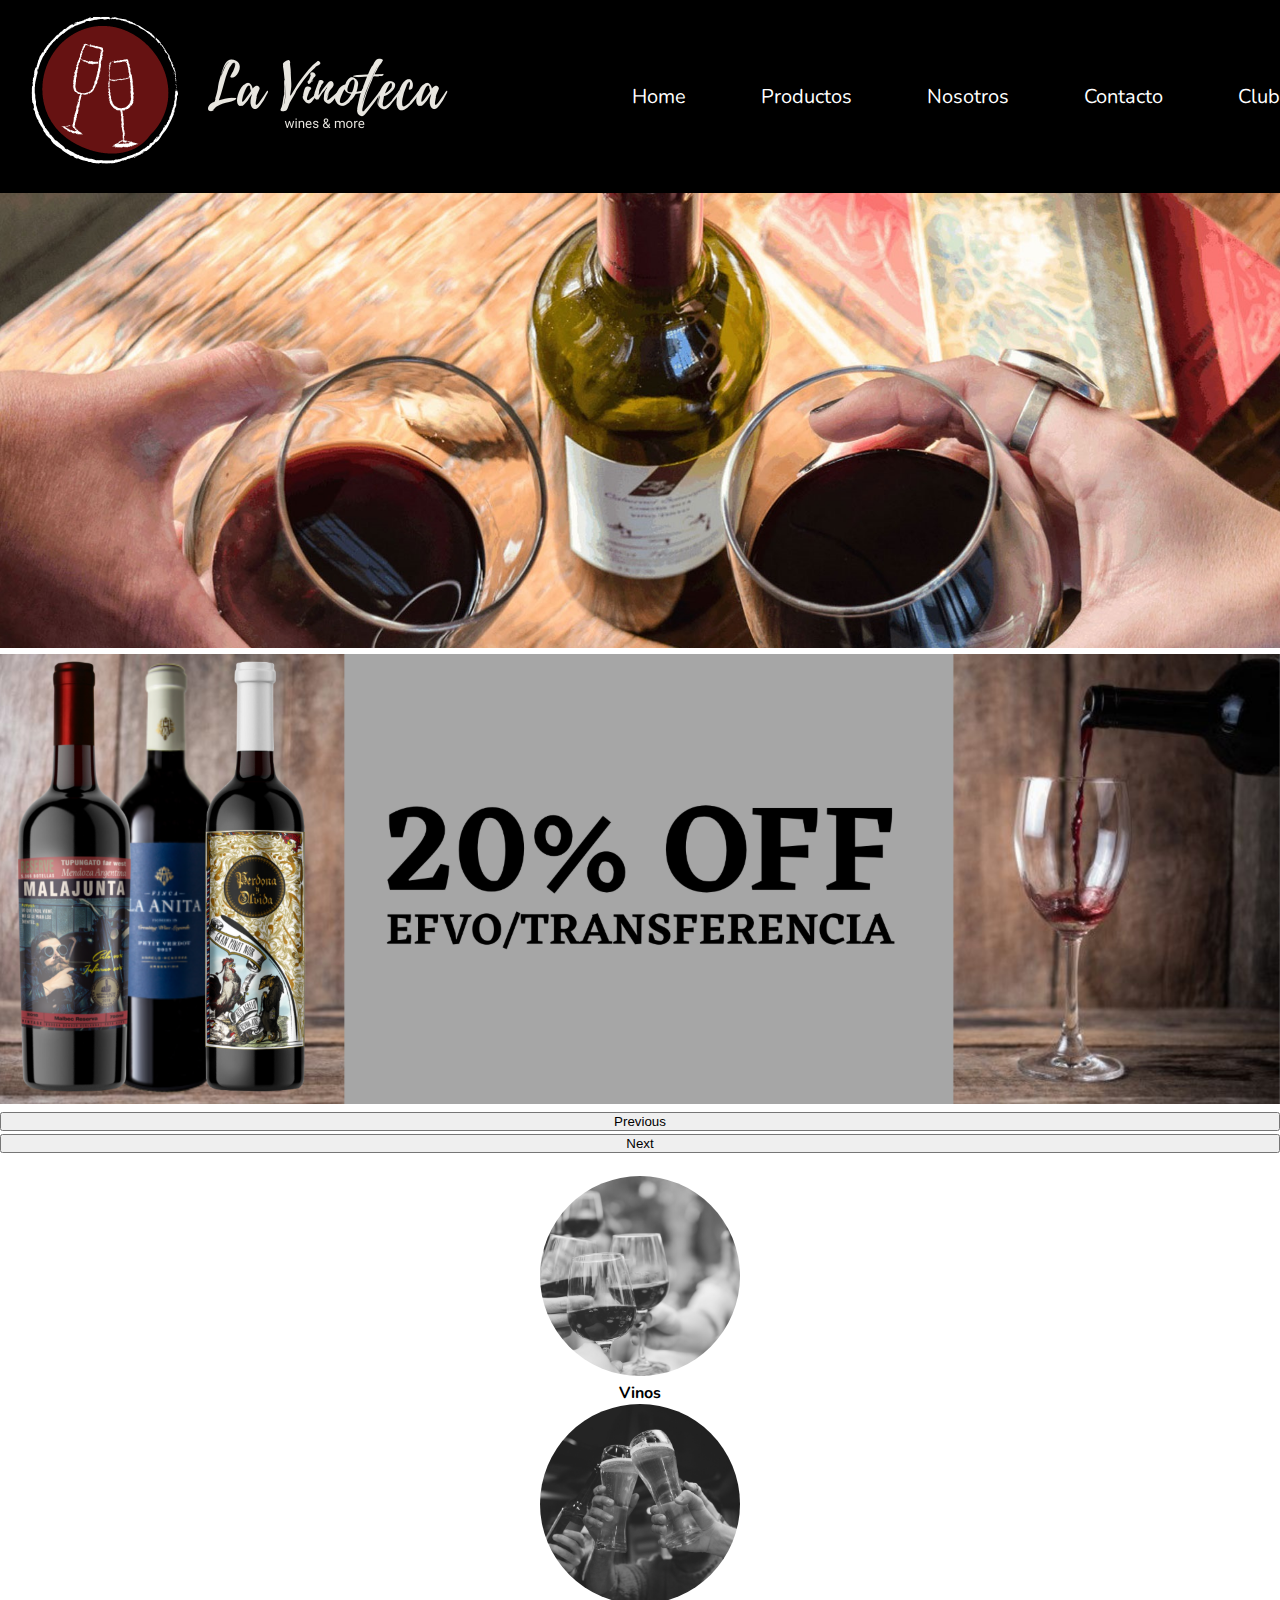
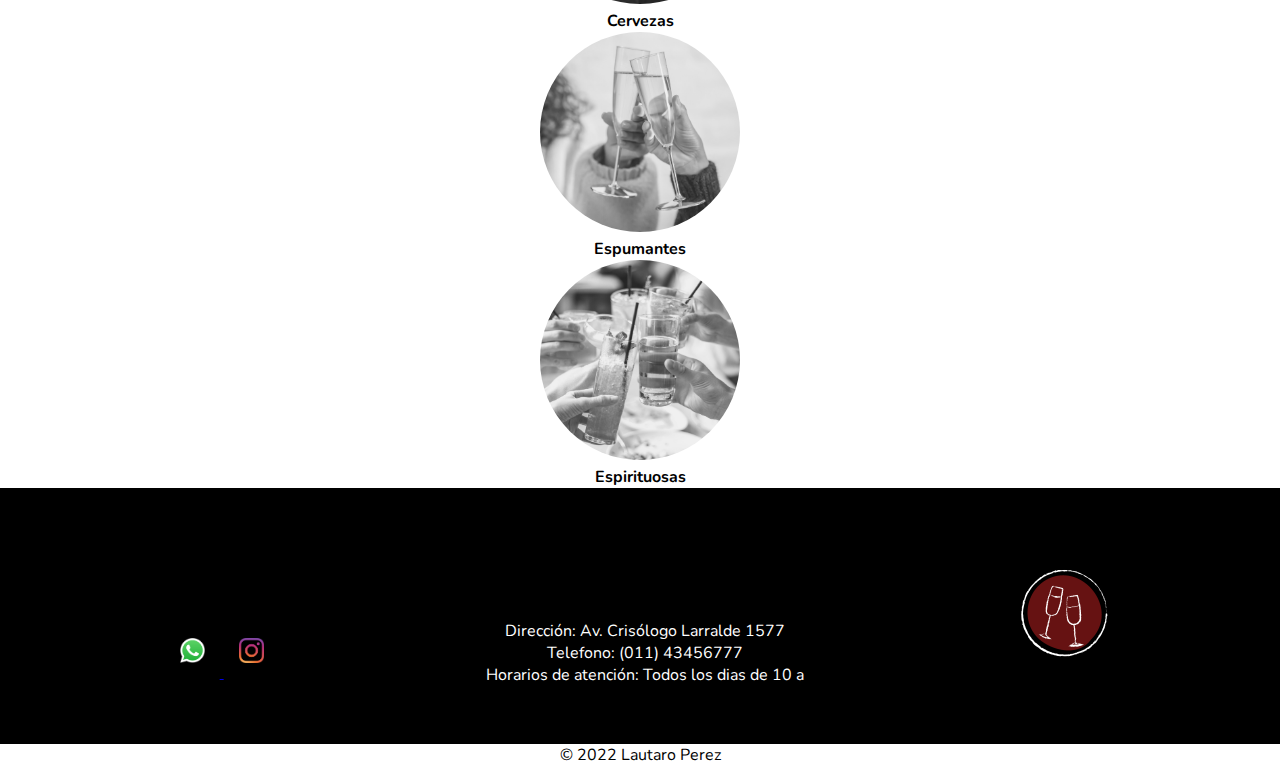
<file: index.html>
<!DOCTYPE html>
<html lang="en">

<head>

    <meta charset="UTF-8">
    <meta http-equiv="X-UA-Compatible" content="IE=edge">
    <meta name="viewport" content="width=device-width, initial-scale=1.0">

    <!--SEO-->
    <meta name="description" content="Este es el sitio de La Vinoteca. Encontrá acá la mejor calidad de vinos, cervezas, espumantes y más!">
    <meta name="keywords" content="html, index, winery, vinoteca, beer, cerveza, wine, vinos">

    <title>La Vinoteca</title>

    <!--Google Fonts-->
    <link href="https://fonts.googleapis.com/css2?family=Lato:wght@300&family=Nunito:wght@300&family=Roboto+Flex:opsz,wght@8..144,300&display=swap" rel="stylesheet">
    
    <!--Link Bootstrap css-->
    <link href="https://cdn.jsdelivr.net/npm/bootstrap@5.2.0-beta1/dist/css/bootstrap.min.css" rel="stylesheet" integrity="sha384-0evHe/X+R7YkIZDRvuzKMRqM+OrBnVFBL6DOitfPri4tjfHxaWutUpFmBp4vmVor" crossorigin="anonymous">
    <!--Link CSS-->
    <link rel="stylesheet" href="./styles/style.css">

</head>

<body>

<div id="gridlayout">

    <!----------HEADER---------->
    <header> 

        <div>
            <a href="index.html">
                <img src="./assets/img/logotitulo.png" alt="logo" class="imglogo"> 
            </a>
        </div>
       
        <nav> 
            <ul class="nav__ul">
                <li>
                    <a href="index.html">Home</a>
                </li>
                 <li>
                    <a href="pages/productos.html ">Productos</a>
                </li>
                <li>
                    <a href="pages/nosotros.html">Nosotros</a>
                </li>
                <li>
                    <a href="pages/contacto.html">Contacto</a>
                </li>
                <li>
                    <a href="pages/club.html">Club</a>
                </li>
            </ul>
            <img src="./assets/img/menuburger.png" alt="menuburger" id="menuburger">
        </nav> 

        <div id="oculto">
            <h1> La Vinoteca</h1> 
        </div>
         
    </header>

    <!----------MAIN---------->
    <main>

        <div id="carouselExampleControls" class="carousel slide" data-bs-ride="carousel">
            <div class="carousel-inner">
              <div class="carousel-item active">
                <img src="./assets/img/carrousel1.jpg" class="d-block w-100" alt="...">
              </div>
              <div class="carousel-item">
                <img src="./assets/img/carrousel2.png" class="d-block w-100" alt="...">
              </div>
            </div>
            <button class="carousel-control-prev" type="button" data-bs-target="#carouselExampleControls" data-bs-slide="prev">
              <span class="carousel-control-prev-icon" aria-hidden="true"></span>
              <span class="visually-hidden">Previous</span>
            </button>
            <button class="carousel-control-next" type="button" data-bs-target="#carouselExampleControls" data-bs-slide="next">
              <span class="carousel-control-next-icon" aria-hidden="true"></span>
              <span class="visually-hidden">Next</span>
            </button>
        </div>

        <br>

        <section class="container-fluid">
            <div class="container">
                <div class="row">
                    <article class="center col-lg-3 col-md-6 col-xs-12">
                        <a href="./pages/productos.html#vinos">
                            <img src="./assets/img/vinos.png" alt="Vinos" class="imghome">
                        </a> 
                        <p class="bold">Vinos</p>
                    </article>

                    <article class="center col-lg-3 col-md-6 col-xs-12">
                         <a href="./pages/productos.html#cervezas">
                            <img src="./assets/img/cervezas.png" alt="Cervezas" class="imghome">
                        </a>
                        <p class="bold">Cervezas</p>
                     </article>

                    <article class="center col-lg-3 col-md-6 col-xs-12">
                        <a href="./pages/productos.html#espumantes">
                            <img src="./assets/img/espumantes.png" alt="Espumantes" class="imghome">
                        </a>
                        <p class="bold">Espumantes</p>
                    </article>

                    <article class="center col-lg-3 col-md-6 col-xs-12">
                        <a href="./pages/productos.html#espirituosas">
                            <img src="./assets/img/espirituosas.png" alt="Espirituosas" class="imghome">
                        </a>
                        <p class="bold">Espirituosas</p>
                    </article> 
                </div>
            </div>

          
           
        </section>

    </main>

    <!----------FOOTER---------->
    <footer>

        <div class="footer--flex">

            <div class="footer__redes center">
            <a href="#">
                <img src="./assets/img/whatsapp.png" alt="whatsapp" class="imgredes">
            </a>
            <a href="#">
                <img src="./assets/img/instagram.png" alt="instagram" class="imgredes">
            </a>
            </div>

            <div class="footer__info center">
                <ul>
                    <li>
                        Dirección: Av. Crisólogo Larralde 1577
                    </li>
                    <li>
                        Telefono: (011) 43456777
                    </li>
                    <li>
                        Horarios de atención: Todos los dias de 10 a
                    </li>
                </ul>
            </div>
        
            <div class="footer__logo center">
                <a href="index.html">
                    <img src="./assets/img/logo.png" alt="logo">
                </a>
            </div>
        
        </div>
    
        <div class="center">
            <p>
                &copy; 2022 Lautaro Perez
            </p>
        </div>

    </footer>
    
</div>

<!--Link Bootstrap js-->
<script src="https://cdn.jsdelivr.net/npm/bootstrap@5.2.0-beta1/dist/js/bootstrap.bundle.min.js" integrity="sha384-pprn3073KE6tl6bjs2QrFaJGz5/SUsLqktiwsUTF55Jfv3qYSDhgCecCxMW52nD2" crossorigin="anonymous"></script>

</body>
</html>
</file>
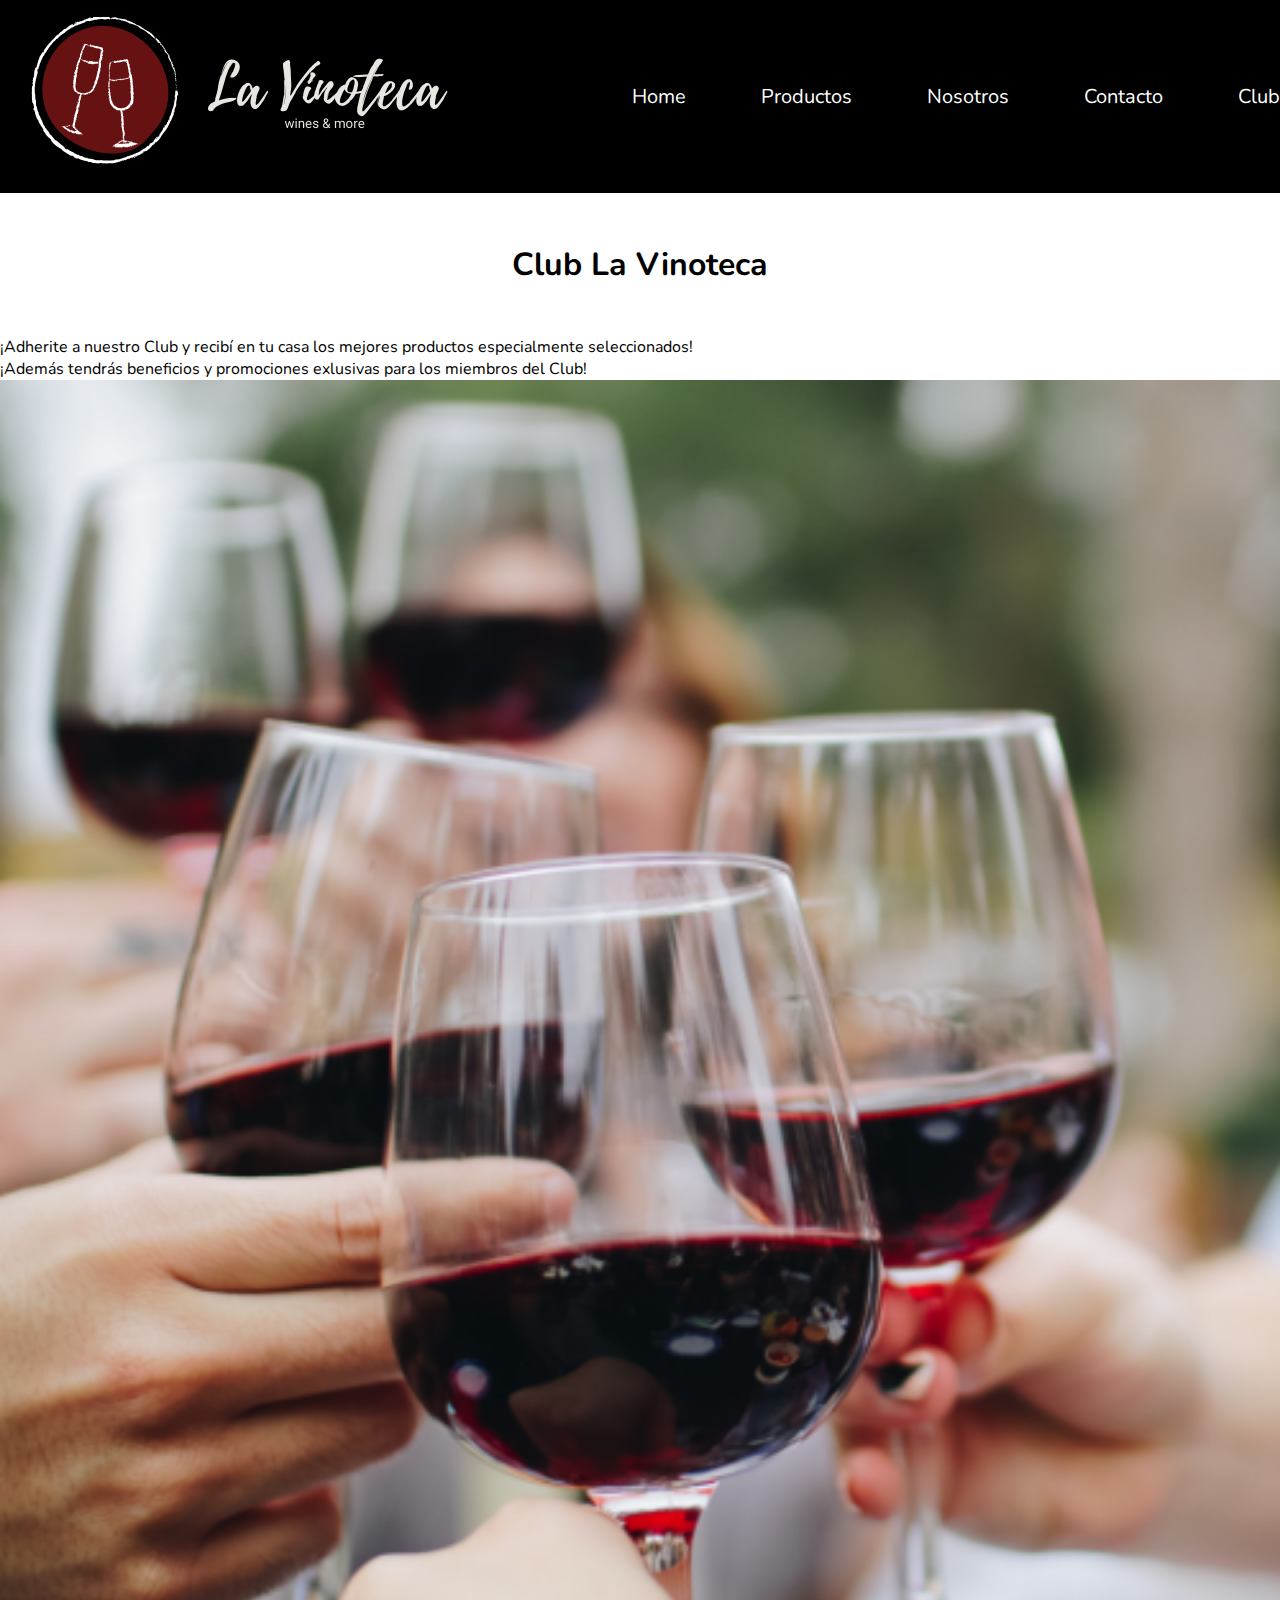
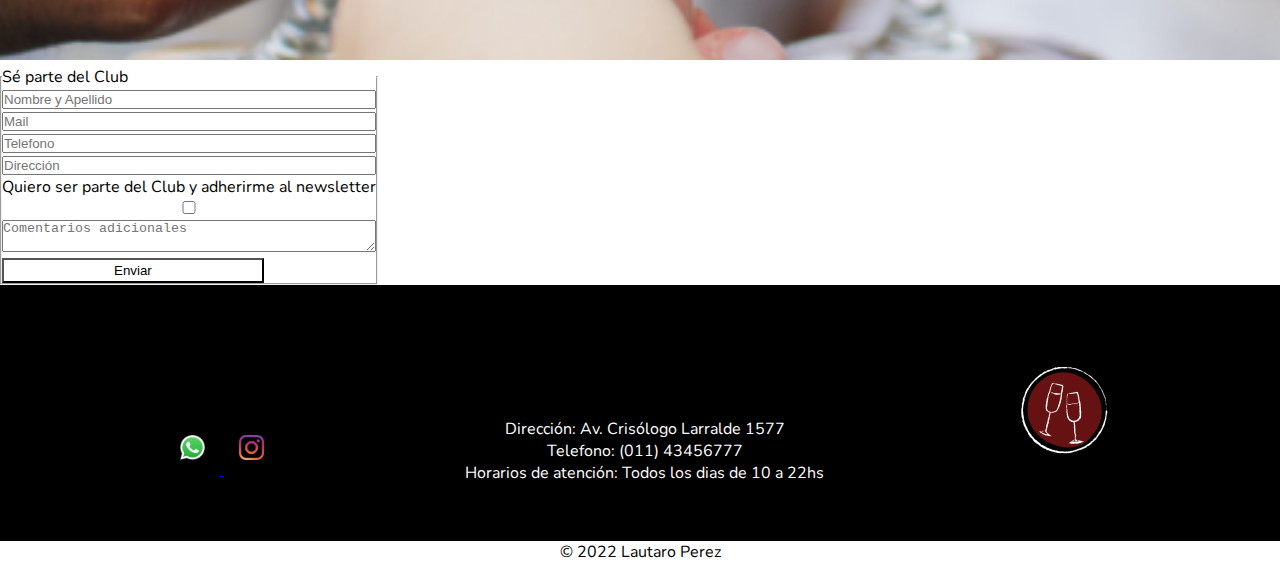
<file: pages/club.html>
<!DOCTYPE html>
<html lang="en">

<head>

    <meta charset="UTF-8">
    <meta http-equiv="X-UA-Compatible" content="IE=edge">
    <meta name="viewport" content="width=device-width, initial-scale=1.0">

    <!--SEO-->
    <meta name="description" content="Suscribite a nuestro Club y recibí en la comodidad de tu casa la mejor calidad en bebidas">
    <meta name="keywords" content="html, club, members, newsletter, wines, vinos, cervezas, beer, espumantes, sparkling, espirituosas, spirits">

    <title>Club La Vinoteca</title>


    <!--Google Fonts-->
    <link href="https://fonts.googleapis.com/css2?family=Lato:wght@300&family=Nunito:wght@300&family=Roboto+Flex:opsz,wght@8..144,300&display=swap" rel="stylesheet">
    <!--Link Bootstrap css-->
    <link href="https://cdn.jsdelivr.net/npm/bootstrap@5.2.0-beta1/dist/css/bootstrap.min.css" rel="stylesheet" integrity="sha384-0evHe/X+R7YkIZDRvuzKMRqM+OrBnVFBL6DOitfPri4tjfHxaWutUpFmBp4vmVor" crossorigin="anonymous">
    <!--Link CSS-->
    <link rel="stylesheet" href="../styles/style.css">
</head>

<body>

<div id="gridlayout">
    
    <!----------HEADER---------->
    <header>

        <div>
            <a href="../index.html">
                <img src="../assets/img/logotitulo.png" alt="logo" class="imglogo"> 
            </a>
        </div>
            
        <nav> 
            <ul class="nav__ul">
                <li>
                    <a href="../index.html">Home</a>
                </li>
                 <li>
                    <a href="productos.html ">Productos</a>
                </li>
                <li>
                    <a href="nosotros.html">Nosotros</a>
                </li>
                <li>
                    <a href="contacto.html">Contacto</a>
                </li>
                <li>
                    <a href="club.html">Club</a>
                </li>
            </ul>
            <img src="../assets/img/menuburger.png" alt="menuburger" id="menuburger">
        </nav> 

        <div id="oculto">
            <h1> La Vinoteca</h1> 
        </div>
         
    </header>

<!----------MAIN---------->
    <main>
        
        <h1 class="center">Club La Vinoteca</h1>

        <section> 
            <div class="container-fluid">
                <div class="container">
                    <div class="row">

                        <article class="col-lg-4 col-md-4 col-xs-12">
                            <p>
                               ¡Adherite a nuestro Club y recibí en tu casa los mejores productos especialmente seleccionados!
                            </p>
                            <p>
                                ¡Además tendrás beneficios y promociones exlusivas para los miembros del Club!
                            </p>
                          </article>
              
                          <article class="col-lg-4 col-md-4 col-xs-12">
                               <div id="imgclub">
                              <img src="../assets/img/club.png" alt="fotoclub">
                               </div>
                          </article>
                      
                          <article class="col-lg-4 col-md-4 col-xs-12">
                              <form action="" method="get" enctype="multipart/form-data">
              
                                  <fieldset>
                                      <legend>Sé parte del Club</legend>
                                      <label for="nombreyapellido">
                                          <input placeholder="Nombre y Apellido" name="nombre" type="text">
                                      </label>
                                       <br>
                                       <label for="mail">
                                          <input placeholder="Mail" name="mail" type="email">
                                      </label>
                                      <br>
                                      <label for="telefono">
                                          <input placeholder="Telefono" name="telefono" type="number">
                                      </label>
                                      <br>
                                      <label for="direccion">
                                          <input placeholder="Dirección" name="direccion" type="text">
                                      </label>
                                      <br>
                                      <label for="checkbox">
                                          <p>Quiero ser parte del Club y adherirme al newsletter</p>
                                          <input type="checkbox" name="checkbox">
                                      </label>
                                      <label for="comentario">
                                          <textarea placeholder="Comentarios adicionales" name="comentario"></textarea>
                                      </label>
                                      <br>
                                      <label for="botonenvio">
                                          <input name="enviar" type="submit" value="Enviar" class="boton">
                                      </label>
                                  
                                  </fieldset>
                              </form>
                          </article>
              
                    </div>
                </div>
            </div>

    
        </section>


    </main>
    
    <!----------FOOTER---------->    
    <footer>
        <div class="footer--flex">

            <div class="footer__redes center">
            <a href="#">
                <img src="../assets/img/whatsapp.png" alt="whatsapp" class="imgredes">
            </a>
            <a href="#">
                <img src="../assets/img/instagram.png" alt="instagram" class="imgredes">
            </a>
            </div>

            <div class="footer__info center">
                <ul>
                    <li>
                        Dirección: Av. Crisólogo Larralde 1577
                    </li>
                    <li>
                        Telefono: (011) 43456777
                    </li>
                    <li>
                        Horarios de atención: Todos los dias de 10 a 22hs
                    </li>
                </ul>
            </div>
        
            <div class="footer__logo center">
                <a href="../index.html">
                    <img src="../assets/img/logo.png" alt="logo">
                </a>
            </div>
        
        </div>
    
        <div class="center">
            <p>
                &copy; 2022 Lautaro Perez
            </p>
        </div>

    </footer>

</div>
  
<!--Link Bootstrap js-->
<script src="https://cdn.jsdelivr.net/npm/bootstrap@5.2.0-beta1/dist/js/bootstrap.bundle.min.js" integrity="sha384-pprn3073KE6tl6bjs2QrFaJGz5/SUsLqktiwsUTF55Jfv3qYSDhgCecCxMW52nD2" crossorigin="anonymous"></script>
</body>
</html>
</file>
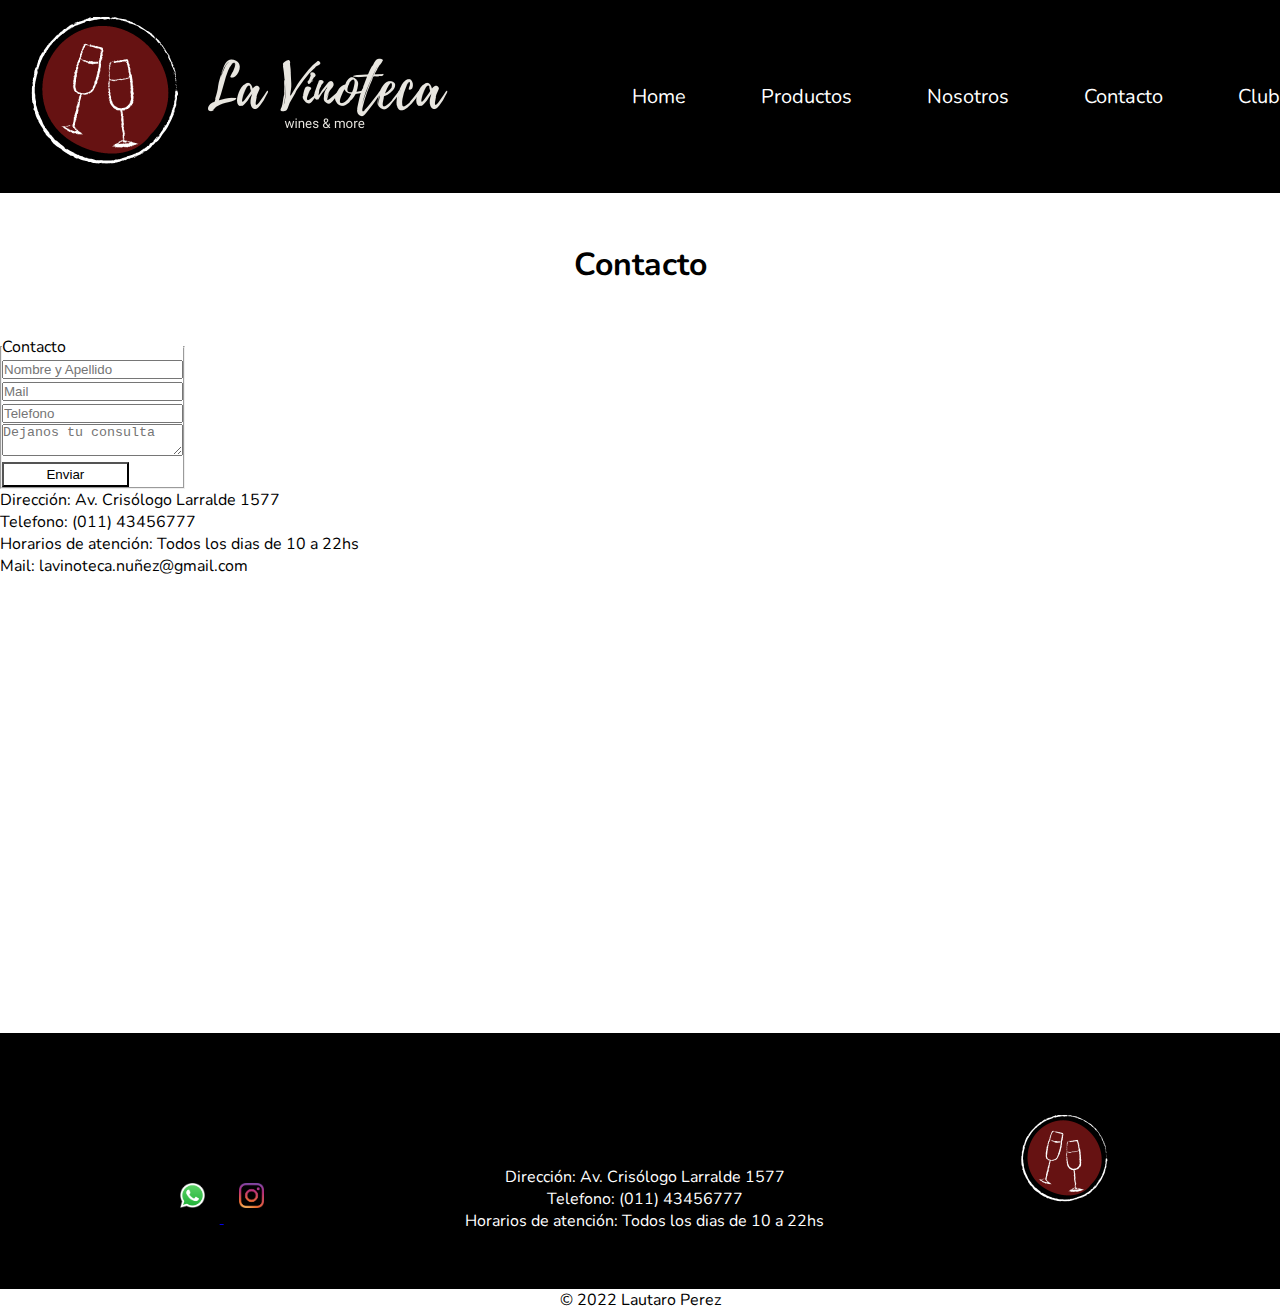
<file: pages/contacto.html>
<!DOCTYPE html>
<html lang="en">

<head>

    <meta charset="UTF-8">
    <meta http-equiv="X-UA-Compatible" content="IE=edge">
    <meta name="viewport" content="width=device-width, initial-scale=1.0">

    <!--SEO-->
    <meta name="description" content="Contactate con La Vinoteca, y te responderemos a la brevedad">
    <meta name="keywords" content="html, winery, contact, contacto, vinoteca">

    <title>Contacto La Vinoteca</title>


    <!--Google Fonts-->
    <link href="https://fonts.googleapis.com/css2?family=Lato:wght@300&family=Nunito:wght@300&family=Roboto+Flex:opsz,wght@8..144,300&display=swap" rel="stylesheet">
    <!--Link Bootstrap css-->
    <link href="https://cdn.jsdelivr.net/npm/bootstrap@5.2.0-beta1/dist/css/bootstrap.min.css" rel="stylesheet" integrity="sha384-0evHe/X+R7YkIZDRvuzKMRqM+OrBnVFBL6DOitfPri4tjfHxaWutUpFmBp4vmVor" crossorigin="anonymous">
    <!--Link CSS-->
    <link rel="stylesheet" href="../styles/style.css">

</head>

<body>

<div id="gridlayout">

    <!----------HEADER---------->
    <header>

        <div>
            <a href="../index.html">
                <img src="../assets/img/logotitulo.png" alt="logo" class="imglogo"> 
            </a>
        </div>
            
        <nav> 
            <ul class="nav__ul">
                <li>
                    <a href="../index.html">Home</a>
                </li>
                 <li>
                    <a href="productos.html ">Productos</a>
                </li>
                <li>
                    <a href="nosotros.html">Nosotros</a>
                </li>
                <li>
                    <a href="contacto.html">Contacto</a>
                </li>
                <li>
                    <a href="club.html">Club</a>
                </li>
            </ul>
            <img src="../assets/img/menuburger.png" alt="menuburger" id="menuburger">
        </nav> 

        <div id="oculto">
            <h1> La Vinoteca</h1> 
        </div>
         
    </header>

<!----------MAIN---------->
    <main>
       
        <h1 class="center">Contacto</h1>

        <section>
            <div class="container-fluid">
                <div class="container">
                    <div class="row">

                        <article class="col-lg-4 col-md-4 col-xs-12">
                            <form action="" method="get" enctype="multipart/form-data">
                                <fieldset>
                                    <legend>Contacto</legend>
                                        <label for="nombreyapellido">
                                            <input placeholder="Nombre y Apellido" name="nombre" type="text">
                                        </label>
                                         <br>
                                         <label for="mail">
                                            <input placeholder="Mail" name="mail" type="email">
                                        </label>
                                        <br>
                                        <label for="telefono">
                                            <input placeholder="Telefono" name="telefono" type="number">
                                        </label>
                                        <br>
                                        <label for="consulta">
                                            <textarea placeholder="Dejanos tu consulta" name="consulta"></textarea>
                                        </label>
                                        <br>
                                        <label for="botonenvio">
                                            <input name="enviar" type="submit" value="Enviar" class="boton">
                                        </label>
                                </fieldset>
                            </form>
                        </article>
            
                        <article class="col-lg-4 col-md-4 col-xs-12">
                            <ul>
                                <li>
                                    Dirección: Av. Crisólogo Larralde 1577
                                </li>
                                <li>
                                    Telefono: (011) 43456777
                                </li>
                                <li>
                                    Horarios de atención: Todos los dias de 10 a 22hs
                                </li>
                                <li>
                                    Mail: lavinoteca.nuñez@gmail.com
                                </li>
                            </ul>
                        </article>
            
                        <article class="col-lg-4 col-md-4 col-xs-12">
                            <div id="maps">
                                <iframe src="https://www.google.com/maps/embed?pb=!1m14!1m12!1m3!1d26274.76979855363!2d-58.408959999999986!3d-34.5954056!2m3!1f0!2f0!3f0!3m2!1i1024!2i768!4f13.1!5e0!3m2!1ses-419!2sar!4v1652305227063!5m2!1ses-419!2sar" width="600" height="450" style="border:0;" allowfullscreen="" loading="lazy" referrerpolicy="no-referrer-when-downgrade"></iframe>
                            </div>
                        </article>
            
                    </div>
                </div>
            </div>

     
        </section>

    </main>

    <!----------FOOTER---------->    
    <footer>
        <div class="footer--flex">

            <div class="footer__redes center">
            <a href="#">
                <img src="../assets/img/whatsapp.png" alt="whatsapp" class="imgredes">
            </a>
            <a href="#">
                <img src="../assets/img/instagram.png" alt="instagram" class="imgredes">
            </a>
            </div>

            <div class="footer__info center">
                <ul>
                    <li>
                        Dirección: Av. Crisólogo Larralde 1577
                    </li>
                    <li>
                        Telefono: (011) 43456777
                    </li>
                    <li>
                        Horarios de atención: Todos los dias de 10 a 22hs
                    </li>
                </ul>
            </div>
        
            <div class="footer__logo center">
                <a href="../index.html">
                    <img src="../assets/img/logo.png" alt="logo">
                </a>
            </div>
        
        </div>
    
        <div class="center">
            <p>
                &copy; 2022 Lautaro Perez
            </p>
        </div>

    </footer>
    
</div>

<!--Link Bootstrap js-->
<script src="https://cdn.jsdelivr.net/npm/bootstrap@5.2.0-beta1/dist/js/bootstrap.bundle.min.js" integrity="sha384-pprn3073KE6tl6bjs2QrFaJGz5/SUsLqktiwsUTF55Jfv3qYSDhgCecCxMW52nD2" crossorigin="anonymous"></script>
</body>
</html>
</file>
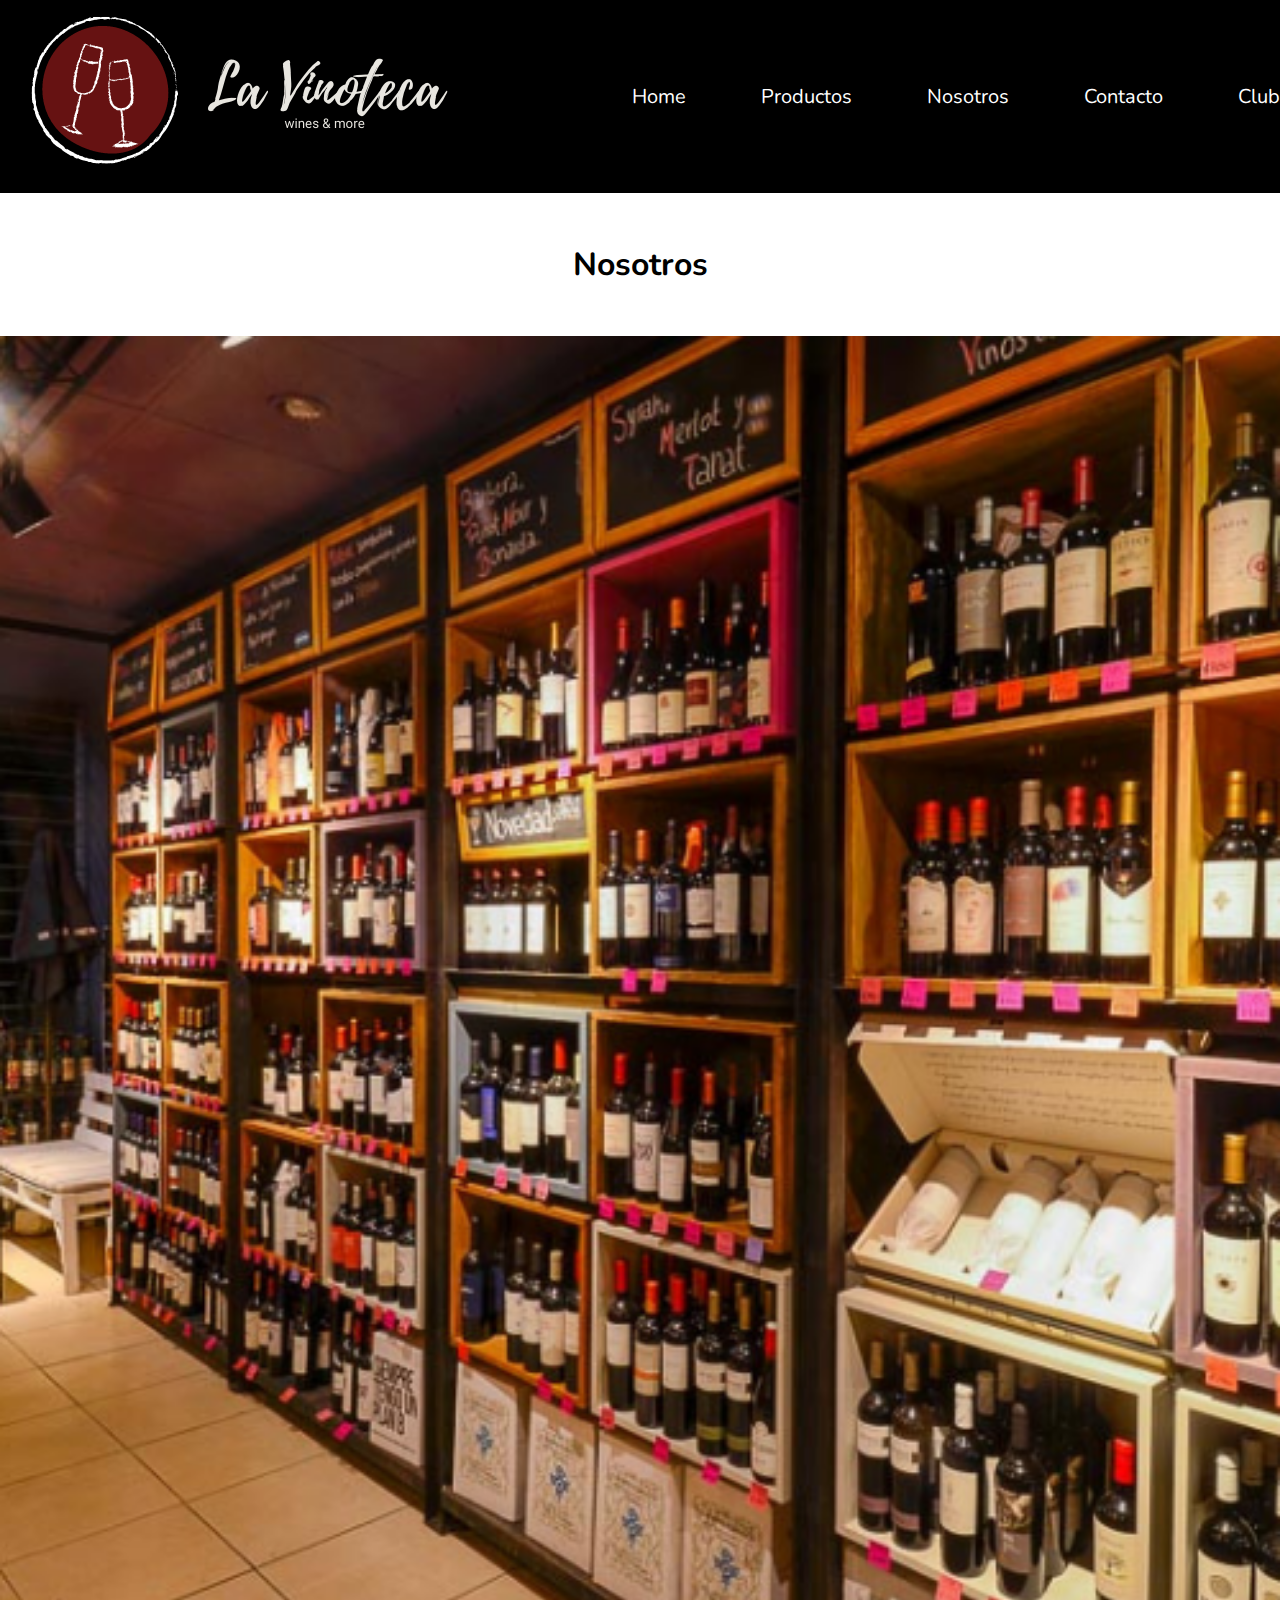
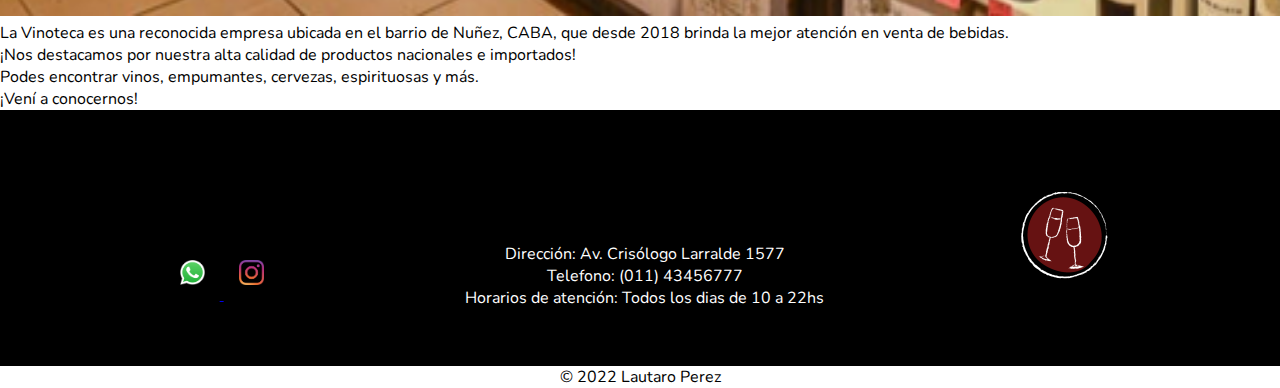
<file: pages/nosotros.html>
<!DOCTYPE html>
<html lang="en">

<head>

    <meta charset="UTF-8">
    <meta http-equiv="X-UA-Compatible" content="IE=edge">
    <meta name="viewport" content="width=device-width, initial-scale=1.0">

    <!--SEO-->
    <meta name="description" content="Conocé más sobre La Vinoteca, atención y calidad superior">
    <meta name="keywords" content="html, winery, about us, nosotros, us, vinoteca">

    <title>Sobre Nosotros La Vinoteca</title>


    <!--Google Fonts-->
    <link href="https://fonts.googleapis.com/css2?family=Lato:wght@300&family=Nunito:wght@300&family=Roboto+Flex:opsz,wght@8..144,300&display=swap" rel="stylesheet">
    <!--Link Bootstrap css-->
    <link href="https://cdn.jsdelivr.net/npm/bootstrap@5.2.0-beta1/dist/css/bootstrap.min.css" rel="stylesheet" integrity="sha384-0evHe/X+R7YkIZDRvuzKMRqM+OrBnVFBL6DOitfPri4tjfHxaWutUpFmBp4vmVor" crossorigin="anonymous">
    <!--Link CSS-->
    <link rel="stylesheet" href="../styles/style.css">

</head>

<body>

<div id="gridlayout">

    <!----------HEADER---------->
    <header>

        <div>
            <a href="../index.html">
                <img src="../assets/img/logotitulo.png" alt="logo" class="imglogo"> 
            </a>
        </div>
            
        <nav> 
            <ul class="nav__ul">
                <li>
                    <a href="../index.html">Home</a>
                </li>
                 <li>
                    <a href="productos.html ">Productos</a>
                </li>
                <li>
                    <a href="nosotros.html">Nosotros</a>
                </li>
                <li>
                    <a href="contacto.html">Contacto</a>
                </li>
                <li>
                    <a href="club.html">Club</a>
                </li>
            </ul>
            <img src="../assets/img/menuburger.png" alt="menuburger" id="menuburger">
        </nav> 

        <div id="oculto">
            <h1> La Vinoteca</h1> 
        </div>
         
    </header>

<!----------MAIN---------->
    <main>

        <h1 class="center">Nosotros</h1>

        <section>
            <div class="container-fluid">
                <div class="container">
                    <div class="row">
                        <article class="col-lg-6 col-md-6 col-xs-12">
                            <div id="imgnosotros">
                                <img src="../assets/img/vinoteca.png" alt="imgnosotros"> 
                            </div>  
                        </article>
                        
                        <article class="col-lg-6 col-md-6 col-xs-12">
                            <p>
                            La Vinoteca es una reconocida empresa ubicada en el barrio de Nuñez, CABA, que desde 2018 brinda la mejor atención en venta de bebidas. 
                            </p>
                            <p>¡Nos destacamos por nuestra alta calidad de productos nacionales e importados!</p>
                            <p> Podes encontrar vinos, empumantes, cervezas, espirituosas y más.</p>
                            <p>¡Vení a conocernos!</p>
            
                         </article> 
                        
                    </div>
                </div>
            </div>
        </section>

    </main>

    <!----------FOOTER---------->    
    <footer>
        <div class="footer--flex">

            <div class="footer__redes center">
            <a href="#">
                <img src="../assets/img/whatsapp.png" alt="whatsapp" class="imgredes">
            </a>
            <a href="#">
                <img src="../assets/img/instagram.png" alt="instagram" class="imgredes">
            </a>
            </div>

            <div class="footer__info center">
                <ul>
                    <li>
                        Dirección: Av. Crisólogo Larralde 1577
                    </li>
                    <li>
                        Telefono: (011) 43456777
                    </li>
                    <li>
                        Horarios de atención: Todos los dias de 10 a 22hs
                    </li>
                </ul>
            </div>
        
            <div class="footer__logo center">
                <a href="../index.html">
                    <img src="../assets/img/logo.png" alt="logo">
                </a>
            </div>
        
        </div>
    
        <div class="center">
            <p>
                &copy; 2022 Lautaro Perez
            </p>
        </div>

    </footer>
    
</div>

<!--Link Bootstrap js-->
<script src="https://cdn.jsdelivr.net/npm/bootstrap@5.2.0-beta1/dist/js/bootstrap.bundle.min.js" integrity="sha384-pprn3073KE6tl6bjs2QrFaJGz5/SUsLqktiwsUTF55Jfv3qYSDhgCecCxMW52nD2" crossorigin="anonymous"></script>
</body>
</html>
</file>
<file: styles/style.css>
/*----------GENERAL----------------------*/
* {
  margin: 0;
  padding: 0;
  box-sizing: border-box;
  width: 100%;
}

body {
  font-family: "Nunito", sans-serif;
}

.bold {
  font-weight: bold;
}

.center {
  text-align: center;
}

#oculto {
  display: none;
}

h1 {
  margin-top: 50px;
  margin-bottom: 50px;

}

/*-----------HEADER-----------------------*/
header {
  background-color: black;
  display: flex;
  flex-direction: row;
  align-items: center;
}

nav {
  background-color: black;
}

.nav__ul li a {
  text-decoration: none;
  color: white;
  font-size: 20px;
}
.nav__ul li a:hover {
  color: rgb(131, 25, 25);
}

#menuburger {
  width: 50px;
  justify-items: end;
}

.imglogo {
  min-width: 250px;
  max-width: -webkit-fit-content;
  max-width: -moz-fit-content;
  max-width: fit-content;
}

/*-----------MAIN---------------------*/
/*Home*/
.imghome {
  width: 200px;
  height: 200 px;
  border-radius: 600px;
}

/*Productos*/
.tituloproductos {
  margin-top: 20px;
  text-decoration: underline;
}

.cardproducto {
  text-align: center;
}
.cardproducto:hover {
  transform: scale(0.8);
}

.boton {
  width: 70%;
  padding: 3px;
  background-color: white;
}
.boton:hover {
  background-color: rgb(131, 25, 25);
}

.imgproductos {
  width: -webkit-fit-content;
  width: -moz-fit-content;
  width: fit-content;
  margin: auto;
}

/*formularios*/
form {
  width: -webkit-fit-content;
  width: -moz-fit-content;
  width: fit-content;
}
form imput {
  width: 100%;
  margin-top: 7px;
}

/*contaco*/
#maps {
  width: -webkit-fit-content;
  width: -moz-fit-content;
  width: fit-content;
}

/*-----------FOOTER-----------------------*/
.footer--flex {
  background-color: black;
  display: flex;
  flex-direction: row;
  justify-content: space-around;
  align-items: center;
}

.footer__redes {
  margin-top: 75px;
  margin-left: 10px;
}

.imgredes {
  width: 25px;
  height: 25px;
  margin: 15px;
}

.footer__info ul {
  list-style-type: none;
  color: white;
  display: flex;
  flex-direction: column;
  justify-content: center;
  margin-top: 75px;
}

.footer__logo img {
  width: 250px;
  height: 250px;
}
.footer__logo:hover {
  transform: scale(0.8);
}

/*-----------RESPONSIVE NAV-----------------------*/
/*CELULAR*/
@media screen and (min-width: 320px) {
  /*header*/
  .nav__ul {
    display: none;
  }

  #menuburger {
    display: block;
  }

}
/*TABLET*/
@media screen and (min-width: 1024px) {
  /*header*/
  .nav__ul {
    list-style-type: none;
    display: flex;
    flex-direction: row;
    justify-content: center;
    -moz-column-gap: 75px;
         column-gap: 75px;
  }

  #menuburger {
    display: none;
  }

}
/*COMPUTADORA*/
@media screen and (min-width: 1200px) {
  /*header*/
  .nav__ul {
    list-style-type: none;
    display: flex;
    flex-direction: row;
    justify-content: center;
    -moz-column-gap: 75px;
         column-gap: 75px;
  }

  #menuburger {
    display: none;
  }

}/*# sourceMappingURL=style.css.map */
</file>
